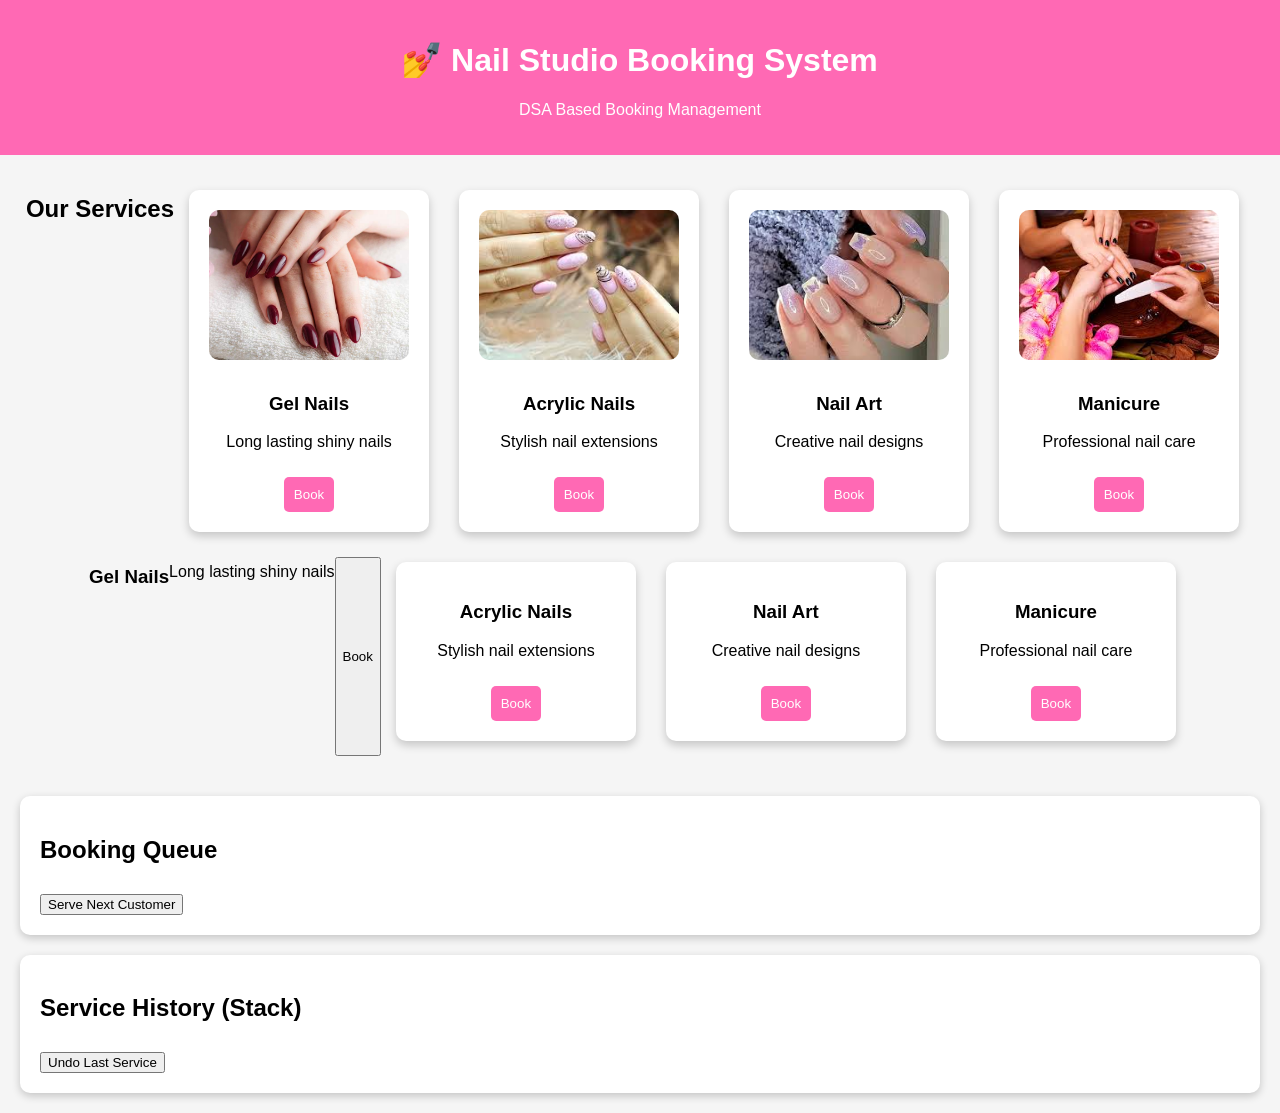
<file: index.html>
<!DOCTYPE html>
<html lang="en">
<head>
<meta charset="UTF-8">
<title>Nail Studio Booking</title>
<link rel="stylesheet" href="style.css">
</head>

<body>

<header>
<h1>💅 Nail Studio Booking System</h1>
<p>DSA Based Booking Management</p>
</header>

<section class="services">

<h2>Our Services</h2>

<div class="service-card">

<img src="images/gel-nails.jpg" class="service-img">

<h3>Gel Nails</h3>
<p>Long lasting shiny nails</p>

<button onclick="bookService('Gel Nails')">Book</button>

</div>


<div class="service-card">

<img src="images/acrylic-nails.jpg" class="service-img">

<h3>Acrylic Nails</h3>
<p>Stylish nail extensions</p>

<button onclick="bookService('Acrylic Nails')">Book</button>

</div>


<div class="service-card">

<img src="images/nail-art.jpg" class="service-img">

<h3>Nail Art</h3>
<p>Creative nail designs</p>

<button onclick="bookService('Nail Art')">Book</button>

</div>


<div class="service-card">

<img src="images/manicure.jpg" class="service-img">

<h3>Manicure</h3>
<p>Professional nail care</p>

<button onclick="bookService('Manicure')">Book</button>

</div><h3>Gel Nails</h3>
<p>Long lasting shiny nails</p>
<button onclick="bookService('Gel Nails')">Book</button>
</div>

<div class="service-card">
<h3>Acrylic Nails</h3>
<p>Stylish nail extensions</p>
<button onclick="bookService('Acrylic Nails')">Book</button>
</div>

<div class="service-card">
<h3>Nail Art</h3>
<p>Creative nail designs</p>
<button onclick="bookService('Nail Art')">Book</button>
</div>

<div class="service-card">
<h3>Manicure</h3>
<p>Professional nail care</p>
<button onclick="bookService('Manicure')">Book</button>
</div>

</section>

<section class="booking">

<h2>Booking Queue</h2>

<ul id="queueList"></ul>

<button onclick="serveCustomer()">Serve Next Customer</button>

</section>

<section class="history">

<h2>Service History (Stack)</h2>

<ul id="historyList"></ul>

<button onclick="undoService()">Undo Last Service</button>

</section>

<script src="script.js"></script>

</body>
</html>
</file>
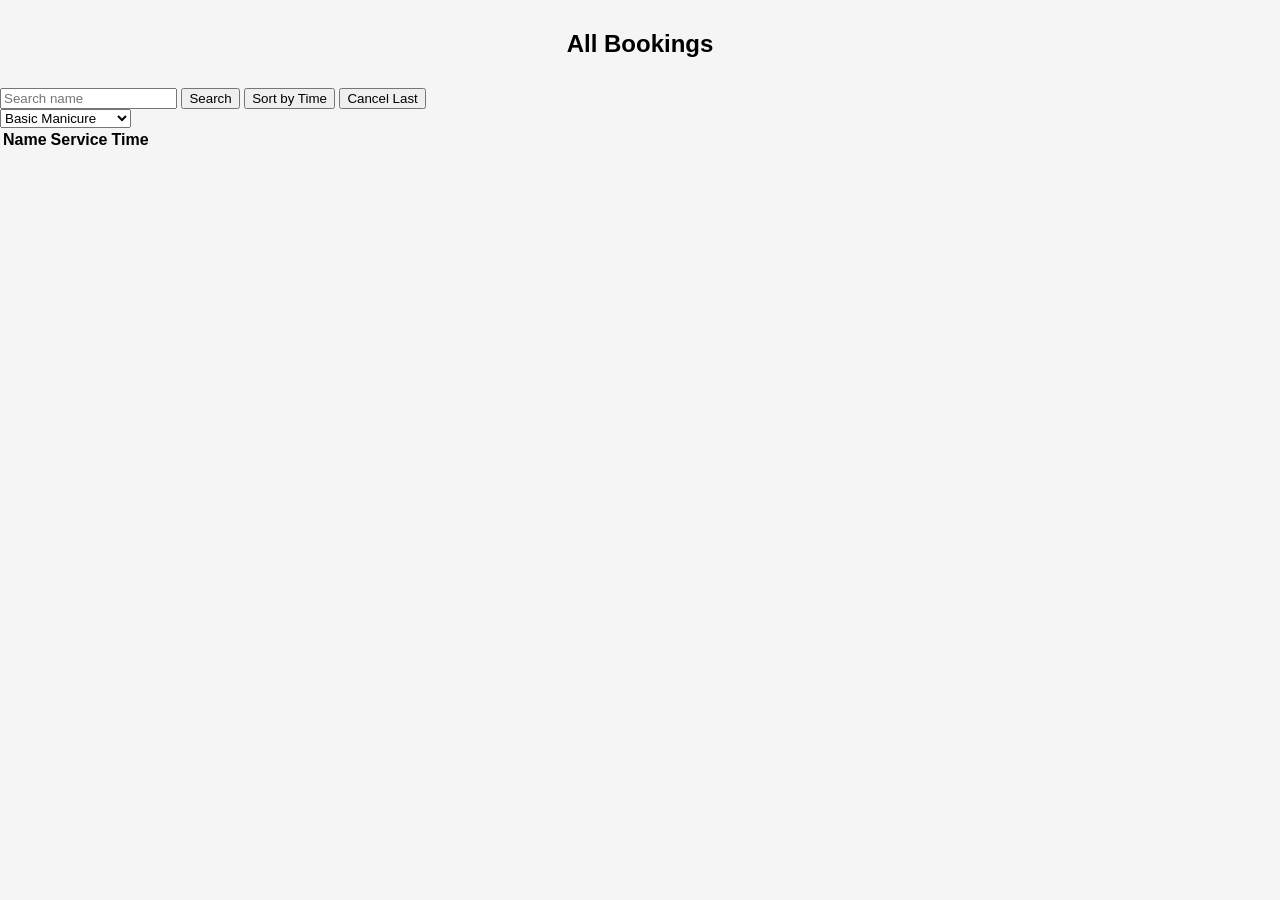
<file: booking.html>
<!DOCTYPE html>
<html>

<head>
<title>View Bookings</title>
<link rel="stylesheet" href="style.css">
</head>

<body>

<h2 style="text-align:center;margin-top:30px;">All Bookings</h2>

<div class="controls">

<input type="text" id="search" placeholder="Search name">

<button onclick="searchBooking()">Search</button>

<button onclick="sortBookings()">Sort by Time</button>

<button onclick="cancelLast()">Cancel Last</button>

</div>

<table>

<thead>

<tr>
<th>Name</th>
<th>Service</th>
<select id="service">

<option>Basic Manicure</option>
<option>Gel Manicure</option>
<option>Nail Art Design</option>
<option>Acrylic Extensions</option>
<option>Pedicure Spa</option>
<option>French Tips</option>

</select>
<th>Time</th>
</tr>

</thead>

<tbody id="tableData"></tbody>

</table>

<script src="script.js"></script>

</body>
</html>
</file>
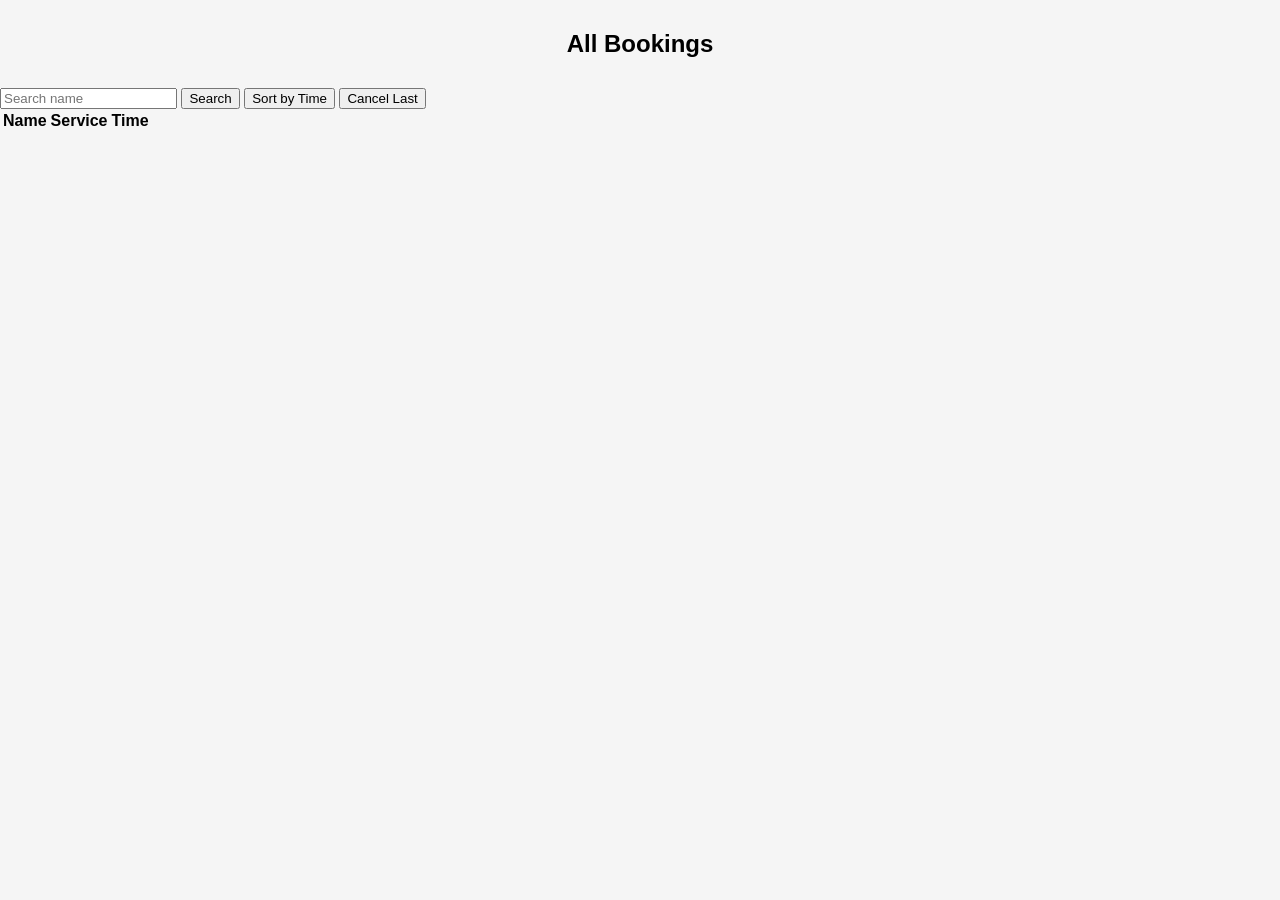
<file: view.html>
<!DOCTYPE html>
<html>

<head>
<title>View Bookings</title>
<link rel="stylesheet" href="style.css">
</head>

<body>

<h2 style="text-align:center;margin-top:30px;">All Bookings</h2>

<div class="controls">

<input type="text" id="search" placeholder="Search name">

<button onclick="searchBooking()">Search</button>

<button onclick="sortBookings()">Sort by Time</button>

<button onclick="cancelLast()">Cancel Last</button>

</div>

<table>

<thead>

<tr>
<th>Name</th>
<th>Service</th>
<th>Time</th>
</tr>

</thead>

<tbody id="tableData"></tbody>

</table>

<script src="script.js"></script>

</body>
</html>
</file>
<file: style.css>
body{
font-family: Arial;
background:#f5f5f5;
margin:0;
padding:0;
}

header{
background:#ff69b4;
color:white;
text-align:center;
padding:20px;
}

.services{
display:flex;
justify-content:center;
flex-wrap:wrap;
padding:20px;
}

.service-card{
background:white;
padding:20px;
margin:15px;
width:200px;
border-radius:10px;
box-shadow:0 4px 10px rgba(0,0,0,0.2);
text-align:center;
}

.service-card button{
background:#ff69b4;
color:white;
border:none;
padding:10px;
border-radius:5px;
cursor:pointer;
}

.booking, .history{
padding:20px;
margin:20px;
background:white;
border-radius:10px;
box-shadow:0 3px 8px rgba(0,0,0,0.2);
}

button{
margin-top:10px;
}

.service-img{
width:100%;
height:150px;
object-fit:cover;
border-radius:10px;
margin-bottom:10px;
}
</file>
